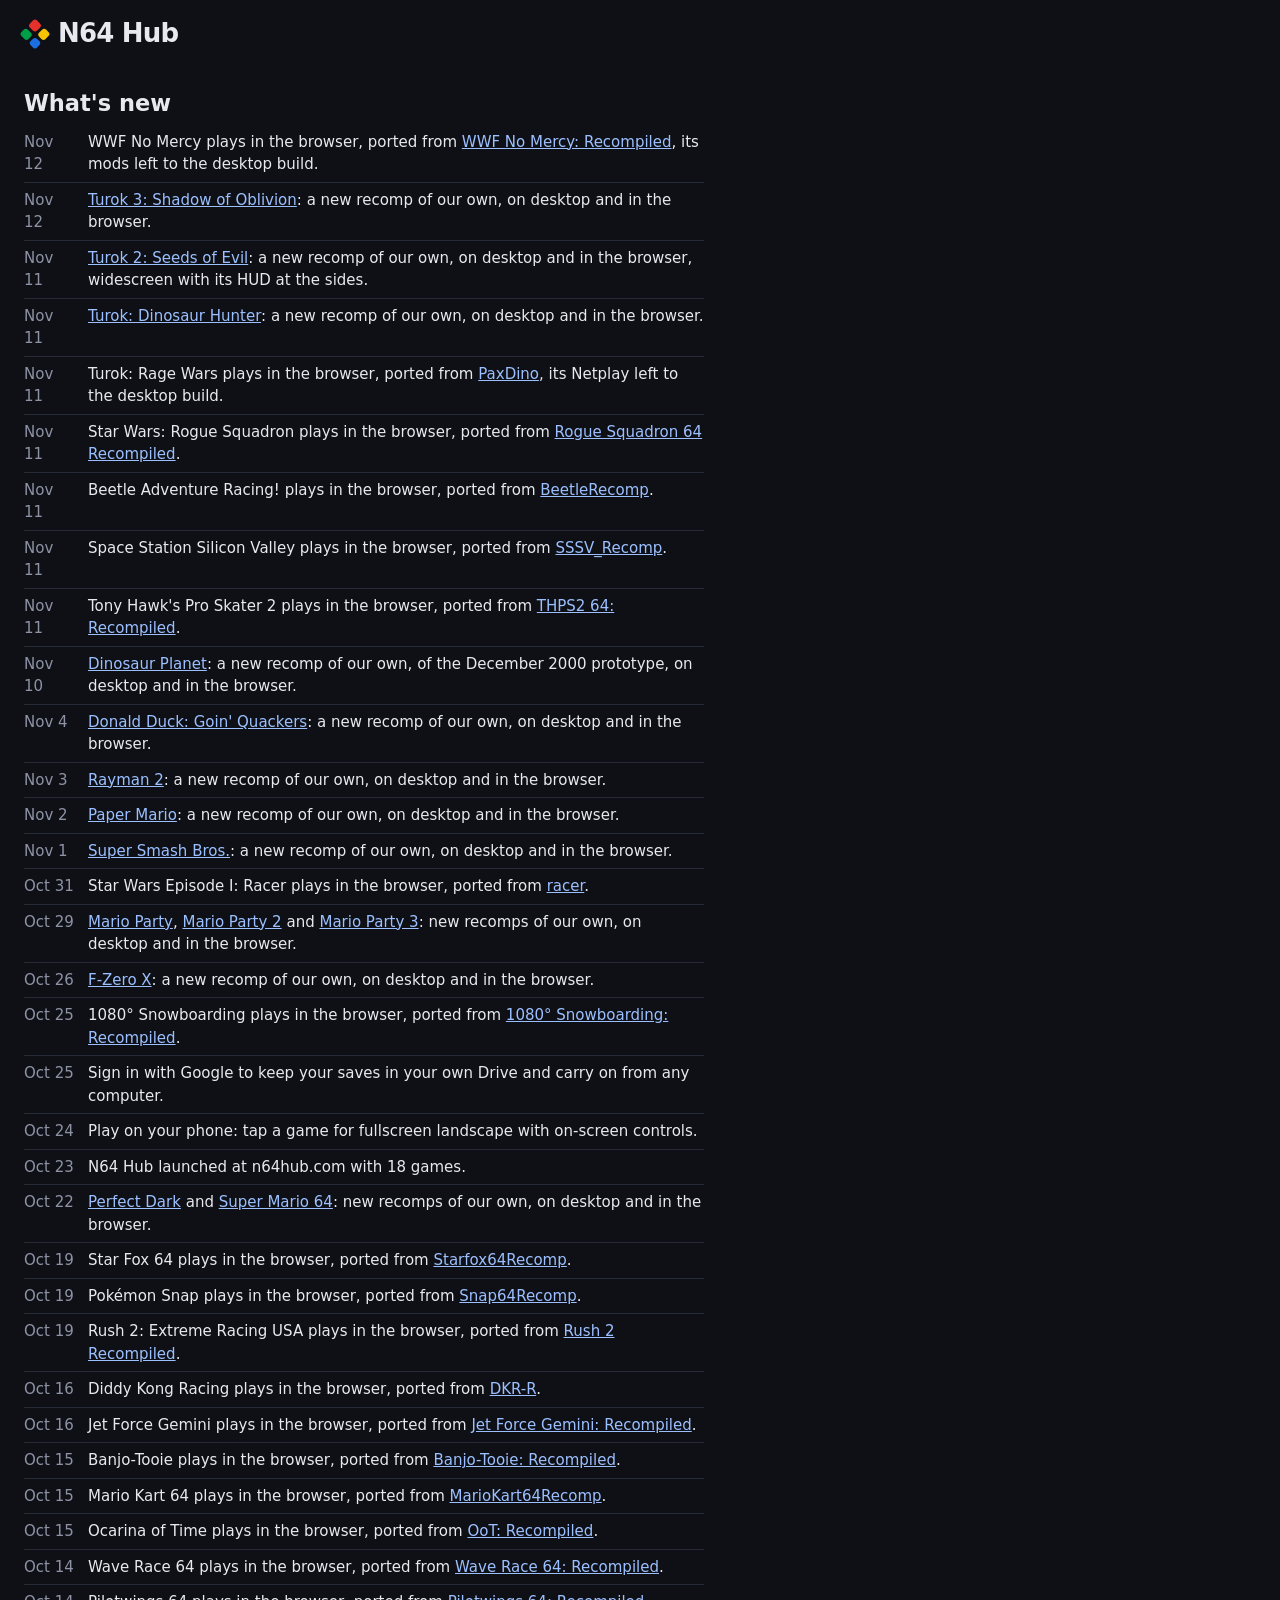
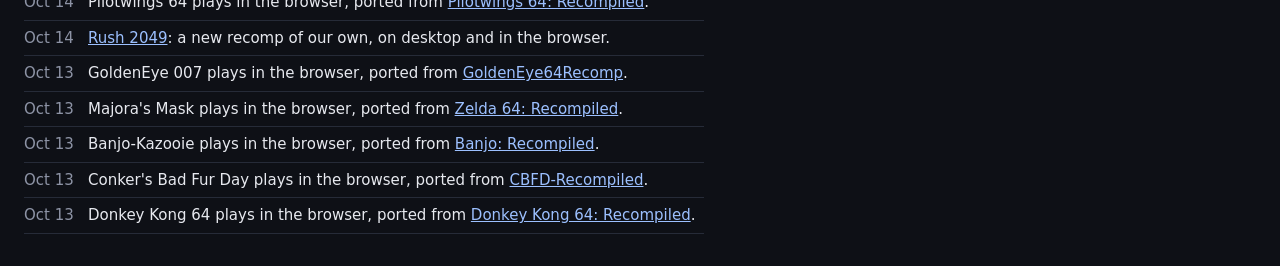
<file: site/news.html>
<!doctype html>
<!--
  What's new on the hub: its new features and games, newest first, one short sentence each. Bug fixes and speedups
  aren't news here, and nor is what a game has (widescreen, players, rumble): its entry says that it came and where.
  The games' page shows the first few (site.js reads this file's list), so a new entry goes at the top and both pages
  show it. CI's changes job fails while a game in README.md's Games table has no entry here linking its Recomp or Repo
  cell's repo.
-->
<html lang="en">
<head>
<meta charset="utf-8">
<meta name="viewport" content="width=device-width, initial-scale=1">
<title>What's new: N64 Hub</title>
<link rel="icon" href="favicon.svg" type="image/svg+xml">
<link rel="stylesheet" href="site.css">
</head>
<body>
<nav class="topbar">
  <h1><a href="./"><span class="mark" aria-hidden="true"><i></i><i></i><i></i><i></i></span>N64 Hub</a></h1>
</nav>
<main class="text">
  <h2>What's new</h2>
  <ol id="news" class="news">
    <li><time datetime="2026-11-12">Nov 12</time> <span>WWF No Mercy plays in the browser, ported from
      <a href="https://github.com/jessetbh/WWFNoMercyRecomp">WWF No Mercy: Recompiled</a>, its mods left to the desktop build.</span></li>
    <li><time datetime="2026-11-12">Nov 12</time> <span><a href="https://github.com/n64hub/turok-3-recomp">Turok 3:
      Shadow of Oblivion</a>: a new recomp of our own, on desktop and in the browser.</span></li>
    <li><time datetime="2026-11-11">Nov 11</time> <span><a href="https://github.com/n64hub/turok-2-recomp">Turok 2: Seeds
      of Evil</a>: a new recomp of our own, on desktop and in the browser, widescreen with its HUD at the sides.</span></li>
    <li><time datetime="2026-11-11">Nov 11</time> <span><a href="https://github.com/n64hub/turok-recomp">Turok:
      Dinosaur Hunter</a>: a new recomp of our own, on desktop and in the browser.</span></li>
    <li><time datetime="2026-11-11">Nov 11</time> <span>Turok: Rage Wars plays in the browser, ported from
      <a href="https://github.com/wootbeer/PaxDino">PaxDino</a>, its Netplay left to the desktop build.</span></li>
    <li><time datetime="2026-11-11">Nov 11</time> <span>Star Wars: Rogue Squadron plays in the browser, ported from
      <a href="https://github.com/MikeSemicolonD/RogueSquadron64Recomp">Rogue Squadron 64 Recompiled</a>.</span></li>
    <li><time datetime="2026-11-11">Nov 11</time> <span>Beetle Adventure Racing! plays in the browser, ported from
      <a href="https://github.com/bryankruman/BeetleRecomp">BeetleRecomp</a>.</span></li>
    <li><time datetime="2026-11-11">Nov 11</time> <span>Space Station Silicon Valley plays in the browser, ported from
      <a href="https://github.com/scottjco/SSSV_Recomp">SSSV_Recomp</a>.</span></li>
    <li><time datetime="2026-11-11">Nov 11</time> <span>Tony Hawk's Pro Skater 2 plays in the browser, ported from
      <a href="https://github.com/THPS64Recomp/THPS2-64Recomp">THPS2 64: Recompiled</a>.</span></li>
    <li><time datetime="2026-11-10">Nov 10</time> <span><a href="https://github.com/n64hub/dinosaur-planet-recomp">Dinosaur
      Planet</a>: a new recomp of our own, of the December 2000 prototype, on desktop and in the browser.</span></li>
    <li><time datetime="2026-11-04">Nov 4</time> <span><a href="https://github.com/n64hub/donald-duck-goin-quackers-recomp">Donald
      Duck: Goin' Quackers</a>: a new recomp of our own, on desktop and in the browser.</span></li>
    <li><time datetime="2026-11-03">Nov 3</time> <span><a href="https://github.com/n64hub/rayman-2-recomp">Rayman
      2</a>: a new recomp of our own, on desktop and in the browser.</span></li>
    <li><time datetime="2026-11-02">Nov 2</time> <span><a href="https://github.com/n64hub/paper-mario-recomp">Paper
      Mario</a>: a new recomp of our own, on desktop and in the browser.</span></li>
    <li><time datetime="2026-11-01">Nov 1</time> <span><a href="https://github.com/n64hub/super-smash-bros-recomp">Super
      Smash Bros.</a>: a new recomp of our own, on desktop and in the browser.</span></li>
    <li><time datetime="2026-10-31">Oct 31</time> <span>Star Wars Episode I: Racer plays in the browser, ported from
      <a href="https://github.com/sp00nznet/racer">racer</a>.</span></li>
    <li><time datetime="2026-10-29">Oct 29</time> <span><a href="https://github.com/n64hub/mario-party-recomp">Mario Party</a>,
      <a href="https://github.com/n64hub/mario-party-2-recomp">Mario Party 2</a> and
      <a href="https://github.com/n64hub/mario-party-3-recomp">Mario Party 3</a>: new recomps of our own, on desktop
      and in the browser.</span></li>
    <li><time datetime="2026-10-26">Oct 26</time> <span><a href="https://github.com/n64hub/f-zero-x-recomp">F-Zero X</a>: a
      new recomp of our own, on desktop and in the browser.</span></li>
    <li><time datetime="2026-10-25">Oct 25</time> <span>1080° Snowboarding plays in the browser, ported from
      <a href="https://github.com/thebradshaw/1080-Snowboarding-decomp">1080° Snowboarding: Recompiled</a>.</span></li>
    <li><time datetime="2026-10-25">Oct 25</time> <span>Sign in with Google to keep your saves in your own Drive and
      carry on from any computer.</span></li>
    <li><time datetime="2026-10-24">Oct 24</time> <span>Play on your phone: tap a game for fullscreen landscape with
      on-screen controls.</span></li>
    <li><time datetime="2026-10-23">Oct 23</time> <span>N64 Hub launched at n64hub.com with 18 games.</span></li>
    <li><time datetime="2026-10-22">Oct 22</time> <span><a href="https://github.com/n64hub/perfect-dark-recomp">Perfect Dark</a>
      and <a href="https://github.com/n64hub/super-mario-64-recomp">Super Mario 64</a>: new recomps of our own, on desktop
      and in the browser.</span></li>
    <li><time datetime="2026-10-19">Oct 19</time> <span>Star Fox 64 plays in the browser, ported from
      <a href="https://github.com/sonicdcer/Starfox64Recomp">Starfox64Recomp</a>.</span></li>
    <li><time datetime="2026-10-19">Oct 19</time> <span>Pokémon Snap plays in the browser, ported from
      <a href="https://github.com/JackandBeans/Snap64Recomp">Snap64Recomp</a>.</span></li>
    <li><time datetime="2026-10-19">Oct 19</time> <span>Rush 2: Extreme Racing USA plays in the browser, ported from
      <a href="https://github.com/bryantmh/rush2recompiled">Rush 2 Recompiled</a>.</span></li>
    <li><time datetime="2026-10-16">Oct 16</time> <span>Diddy Kong Racing plays in the browser, ported from
      <a href="https://github.com/ThatGuyMcd/DKR-R">DKR-R</a>.</span></li>
    <li><time datetime="2026-10-16">Oct 16</time> <span>Jet Force Gemini plays in the browser, ported from
      <a href="https://github.com/VibinToast/JetForceGemini-Recomp">Jet Force Gemini: Recompiled</a>.</span></li>
    <li><time datetime="2026-10-15">Oct 15</time> <span>Banjo-Tooie plays in the browser, ported from
      <a href="https://github.com/Vidanox/BanjoTooieRecompiled">Banjo-Tooie: Recompiled</a>.</span></li>
    <li><time datetime="2026-10-15">Oct 15</time> <span>Mario Kart 64 plays in the browser, ported from
      <a href="https://github.com/sonicdcer/MarioKart64Recomp">MarioKart64Recomp</a>.</span></li>
    <li><time datetime="2026-10-15">Oct 15</time> <span>Ocarina of Time plays in the browser, ported from
      <a href="https://github.com/JonB-Dev/oot-recompiled">OoT: Recompiled</a>.</span></li>
    <li><time datetime="2026-10-14">Oct 14</time> <span>Wave Race 64 plays in the browser, ported from
      <a href="https://github.com/danielgomesvieira2000/wave-race-64-recomp">Wave Race 64: Recompiled</a>.</span></li>
    <li><time datetime="2026-10-14">Oct 14</time> <span>Pilotwings 64 plays in the browser, ported from
      <a href="https://github.com/danielgomesvieira2000/pilotwings-64-recomp">Pilotwings 64: Recompiled</a>.</span></li>
    <li><time datetime="2026-10-14">Oct 14</time> <span><a href="https://github.com/n64hub/rush-2049-recomp">Rush 2049</a>:
      a new recomp of our own, on desktop and in the browser.</span></li>
    <li><time datetime="2026-10-13">Oct 13</time> <span>GoldenEye 007 plays in the browser, ported from
      <a href="https://github.com/podulator/GoldenEye64Recomp">GoldenEye64Recomp</a>.</span></li>
    <li><time datetime="2026-10-13">Oct 13</time> <span>Majora's Mask plays in the browser, ported from
      <a href="https://github.com/Zelda64Recomp/Zelda64Recomp">Zelda 64: Recompiled</a>.</span></li>
    <li><time datetime="2026-10-13">Oct 13</time> <span>Banjo-Kazooie plays in the browser, ported from
      <a href="https://github.com/BanjoRecomp/BanjoRecomp">Banjo: Recompiled</a>.</span></li>
    <li><time datetime="2026-10-13">Oct 13</time> <span>Conker's Bad Fur Day plays in the browser, ported from
      <a href="https://github.com/sciaschi/CBFD-Recompiled">CBFD-Recompiled</a>.</span></li>
    <li><time datetime="2026-10-13">Oct 13</time> <span>Donkey Kong 64 plays in the browser, ported from
      <a href="https://github.com/Rainchus/Donkey-Kong-64-Recompiled">Donkey Kong 64: Recompiled</a>.</span></li>
  </ol>
</main>
</body>
</html>
</file>
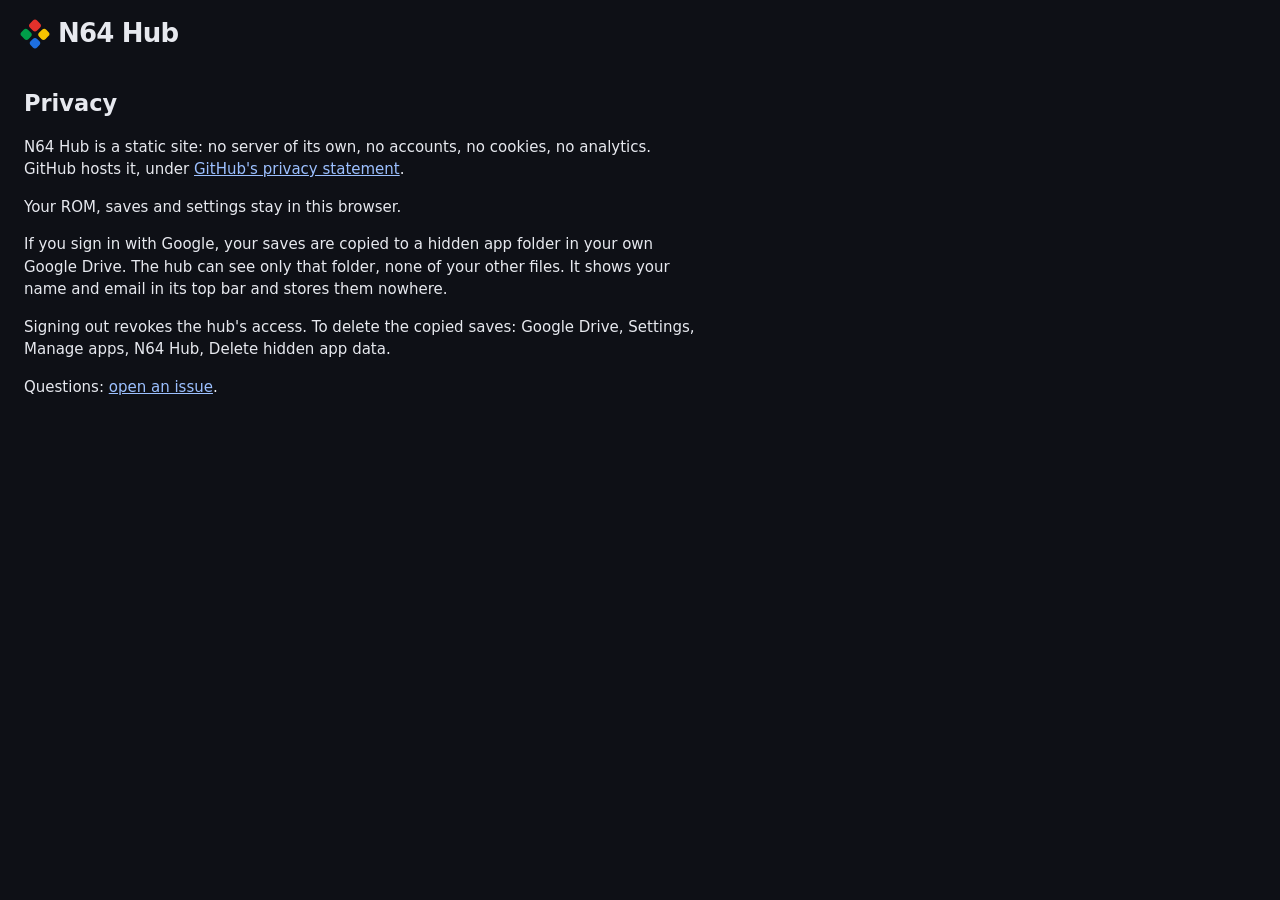
<file: site/privacy.html>
<!doctype html>
<!--
  The hub's privacy policy, linked from its footer and from its Google sign-in's consent screen (the Branding page of
  the hub's OAuth client names this page). Kept short: what the hub keeps, and what the sign-in lets it see.
-->
<html lang="en">
<head>
<meta charset="utf-8">
<meta name="viewport" content="width=device-width, initial-scale=1">
<title>Privacy: N64 Hub</title>
<link rel="stylesheet" href="site.css">
</head>
<body>
<nav class="topbar">
  <h1><a href="./"><span class="mark" aria-hidden="true"><i></i><i></i><i></i><i></i></span>N64 Hub</a></h1>
</nav>
<main class="text">
  <h2>Privacy</h2>
  <p>N64 Hub is a static site: no server of its own, no accounts, no cookies, no analytics. GitHub hosts it, under
    <a href="https://docs.github.com/site-policy/privacy-policies/github-general-privacy-statement">GitHub's privacy
    statement</a>.</p>
  <p>Your ROM, saves and settings stay in this browser.</p>
  <p>If you sign in with Google, your saves are copied to a hidden app folder in your own Google Drive. The hub can see
    only that folder, none of your other files. It shows your name and email in its top bar and stores them nowhere.</p>
  <p>Signing out revokes the hub's access. To delete the copied saves: Google Drive, Settings, Manage apps, N64 Hub,
    Delete hidden app data.</p>
  <p>Questions: <a href="https://github.com/n64hub/N64Recomp-browser/issues">open an issue</a>.</p>
</main>
</body>
</html>
</file>
<file: site/site.css>
:root {
  color-scheme: dark;
  --bg: #0e1016;
  --panel: #171a23;
  --line: #262b38;
  --text: #e7e9ef;
  --dim: #8d93a5;
  font: 15px/1.5 system-ui, -apple-system, "Segoe UI", sans-serif;
}

* { box-sizing: border-box; }
body { margin: 0; background: var(--bg); color: var(--text); }
body.playing { overflow: hidden; }
a { color: #9cc0ff; }

/* The top bar: the name at the left, the account at the right. */
.topbar {
  display: flex; align-items: center; justify-content: space-between; gap: 12px; max-width: 1440px; margin: 0 auto;
  padding: 14px 24px;
}
h1 { flex: none; margin: 0; font-size: 26px; letter-spacing: -0.03em; }  /* the name on one line; the account wraps */
h1 a { display: flex; align-items: center; gap: 12px; color: inherit; text-decoration: none; }
#account { position: relative; display: flex; align-items: center; gap: 10px; }
#account .note { color: var(--dim); font-size: 14px; }
/* Signed out: why to sign in, the sign-in itself a link. */
#account .invite { color: var(--dim); }
#account .link {
  padding: 0; font-weight: 600; color: #9cc0ff; background: none; border: 0; text-decoration: underline;
  text-underline-offset: 3px;
}
#account .link:hover { color: #c3d8ff; background: none; }
#account .who { display: flex; align-items: center; gap: 8px; padding: 4px 12px 4px 4px; border-radius: 999px; }
#account .avatar {
  display: grid; place-items: center; width: 28px; height: 28px; border-radius: 50%; font-weight: 700;
  background: #2f5fd0;
}
@media (max-width: 520px) { #account .name { display: none; } #account .who { padding: 4px; } }
#account .menu {
  position: absolute; top: calc(100% + 6px); right: 0; z-index: 5; display: flex; flex-direction: column; gap: 4px;
  min-width: 240px; padding: 8px; background: var(--panel); border: 1px solid #3a4152; border-radius: 10px;
  box-shadow: 0 12px 40px rgb(0 0 0 / 0.5);
}
#account .menu[hidden] { display: none; }
#account .menu p { margin: 4px 8px 8px; color: var(--dim); font-size: 13px; overflow-wrap: anywhere; }
#account .menu strong { color: var(--text); font-size: 15px; }
#account .menu button { text-align: left; background: none; border-color: transparent; }
#account .menu button:hover { background: #2a3040; }
.primary { font-weight: 600; background: #2f5fd0; border-color: #5b8def; }
.primary:hover { background: #3a6be0; }

header { max-width: 1440px; margin: 0 auto; padding: 8px 24px 8px; }
/* The console's four colours, as a mark beside the name. */
.mark { display: grid; grid-template-columns: 1fr 1fr; gap: 3px; width: 22px; height: 22px; transform: rotate(45deg); }
.mark i { border-radius: 3px; }
.mark i:nth-child(1) { background: #e4312b; }
.mark i:nth-child(2) { background: #f6c400; }
.mark i:nth-child(3) { background: #009e49; }
.mark i:nth-child(4) { background: #1d6fe0; }
header p { color: var(--dim); margin: 8px 0; }
header .warning {
  color: #f2d27a; background: rgb(242 184 75 / 0.1); border: 1px solid rgb(242 184 75 / 0.35); border-radius: 8px;
  padding: 8px 12px;
}
header .warning::before { content: "⚠ "; }
/* Firefox on a phone, where no game plays (site.js): red, and flashed when a tile is tapped. Its tiles are greyed. */
header .warning.stop { color: #ffc2bb; background: rgb(229 72 60 / 0.15); border-color: rgb(229 72 60 / 0.6); font-size: 16px; }
header .warning.stop::before { content: "⛔ "; }
header .warning.flash { animation: flash 0.5s 2; }
@keyframes flash { 50% { background: rgb(229 72 60 / 0.45); } }
body.no-games .art { filter: grayscale(0.85) brightness(0.55); cursor: not-allowed; }
header .tagline { color: var(--text); font-size: 18px; }
/* The popups: whose saves to keep, at a sign-in, and Manage saves. The games scroll between the heading and the buttons. */
.sheet {
  width: min(660px, calc(100vw - 24px)); max-height: min(90vh, 820px); padding: 22px 24px; color: var(--text);
  background: var(--panel); border: 1px solid #3a4152; border-radius: 14px; box-shadow: 0 20px 60px rgb(0 0 0 / 0.6);
}
.sheet[open] { display: flex; flex-direction: column; }
.sheet::backdrop { background: rgb(5 6 10 / 0.72); backdrop-filter: blur(2px); }
.sheet h2 { margin: 0 0 6px; font-size: 22px; }
.sheet .lead { margin: 0 0 6px; color: var(--dim); }
.sheet .choices { overflow-y: auto; min-height: 0; padding-right: 4px; }
#save-choice .uploaded {
  margin: 8px 0; padding: 8px 12px; font-size: 14px; color: var(--dim); background: #11141c; border: 1px solid var(--line);
  border-radius: 8px;
}
#save-choice .uploaded::before { content: "✓ "; color: #7fd19b; }
.sheet h3 { display: flex; align-items: center; gap: 12px; margin: 16px 0 8px; font-size: 15px; }
.sheet h3 img { width: 64px; height: 36px; border-radius: 5px; object-fit: cover; }
.sheet h3 img.icon { object-fit: contain; }
#save-choice .options { display: grid; grid-template-columns: repeat(auto-fit, minmax(220px, 1fr)); gap: 10px; }
#save-choice .option {
  display: grid; grid-template-columns: 20px 1fr; gap: 2px 8px; padding: 10px 12px; cursor: pointer;
  background: #12151d; border: 1px solid #3a4152; border-radius: 10px;
}
#save-choice .option:has(input:checked) { background: #16203a; border-color: #5b8def; }
#save-choice .option input { margin: 4px 0 0; accent-color: #5b8def; }
#save-choice .side { font-weight: 600; }
#save-choice .recommended {
  margin-left: 6px; font-size: 11px; font-weight: 700; letter-spacing: 0.06em; text-transform: uppercase; color: #7fd19b;
}
#save-choice .about { grid-column: 2; color: var(--dim); font-size: 13px; }
.sheet .foot {
  display: flex; flex-wrap: wrap; gap: 12px; justify-content: space-between; align-items: center;
  margin-top: 16px; padding-top: 14px; border-top: 1px solid var(--line);
}
.sheet .foot small { flex: 1 1 260px; color: var(--dim); font-size: 13px; }
#manage-saves .save { margin: 4px 0; color: var(--dim); font-size: 14px; }
#manage-saves .save button { margin-left: 6px; padding: 2px 10px; font-size: 13px; }
#manage-saves .earlier { margin: 10px 0 2px; font-size: 13px; font-weight: 600; color: var(--text); }
#manage-saves .note { color: var(--dim); }

main { max-width: 1440px; margin: 0 auto; padding: 12px 24px 32px; }
/* A page of text (privacy.html). */
main.text > * { max-width: 680px; }
main.text h2 { margin: 8px 0 4px; }
/* What's new: a date and a sentence a line, the first few above the grid and all of them in news.html. */
.news { margin: 0; padding: 0; list-style: none; }
.news li { display: flex; gap: 12px; padding: 3px 0; }
.news time { flex: none; width: 52px; color: var(--dim); font-variant-numeric: tabular-nums; }
main.text .news li { padding: 6px 0; border-bottom: 1px solid var(--line); }
.news-box {
  margin: 0 0 14px; padding: 8px 14px; background: var(--panel); border: 1px solid var(--line); border-radius: 10px;
  font-size: 14px;
}
.news-box .head { display: flex; justify-content: space-between; align-items: baseline; gap: 12px; margin-bottom: 2px; }
.news-box h2 { margin: 0; font-size: 12px; letter-spacing: 0.08em; text-transform: uppercase; color: var(--dim); }
.news-box .head a { font-size: 13px; }
.news-box .news li { padding: 1px 0; }
.news-box .news time { width: 46px; }
/* How it is made, under the games. The source link stays whole, on the next line when it doesn't fit. */
footer { max-width: 1440px; margin: 0 auto; padding: 0 24px 32px; color: var(--dim); font-size: 13px; }
footer p { margin: 0; padding-top: 14px; border-top: 1px solid var(--line); }
footer .source { white-space: nowrap; }
.note { color: var(--dim); }

/* Tiles of 200 px or more: six columns on a laptop's screen and wider (the page is 1440 px at most), so 18 games are
   one screen, five at 1280 px, fewer on a tablet. */
/* The order of the tiles: a row of buttons at the right above them, the one in use lit. */
.sort { display: flex; justify-content: flex-end; align-items: center; gap: 8px; margin: 0 0 10px; color: var(--dim); font-size: 13px; }
.sort[hidden] { display: none; }
.sort span { display: flex; background: var(--panel); border: 1px solid var(--line); border-radius: 8px; padding: 2px; }
.sort button { padding: 3px 12px; font-size: 13px; color: var(--dim); background: none; border: 0; border-radius: 6px; }
.sort button:hover { color: var(--text); background: #2a3040; }
.sort button[aria-pressed="true"] { color: var(--text); background: #2f5fd0; }
.grid { display: grid; grid-template-columns: repeat(auto-fill, minmax(200px, 1fr)); gap: 12px; }

.tile {
  display: flex; flex-direction: column; background: var(--panel); border: 1px solid var(--line);
  border-radius: 12px; overflow: hidden; transition: transform 0.15s, border-color 0.15s;
}
.tile:hover { transform: translateY(-3px); border-color: #3a4152; }

.art {
  position: relative; display: grid; place-items: center; aspect-ratio: 16 / 9; overflow: hidden; cursor: pointer;
  background:
    radial-gradient(circle at 80% 20%, hsl(calc(var(--h) + 40) 80% 60% / 0.55), transparent 55%),
    linear-gradient(135deg, hsl(var(--h) 65% 32%), hsl(calc(var(--h) + 60) 55% 14%));
}
/* Over the art's corners: its critics' score at the top right, quietly, white on a dark chip, and at the top left a
   floppy when the game has saves. Over the ▶ a pointer brings up too. */
.art .score, .art .saved { position: absolute; z-index: 1; top: 6px; display: grid; place-items: center;
  border-radius: 5px; box-shadow: 0 2px 6px rgb(0 0 0 / 0.5); }
.art .score { right: 6px; min-width: 26px; height: 20px; padding: 0 5px; font-size: 12px; font-weight: 400;
  font-variant-numeric: tabular-nums; color: rgb(255 255 255 / 0.9); background: rgb(14 16 22 / 0.7); box-shadow: none; }
.art .saved { left: 6px; width: 24px; height: 24px; padding: 2px; background: rgb(14 16 22 / 0.75); }
.art .saved[hidden] { display: none; }
.art .saved svg { width: 100%; height: 100%; }
/* The title card: hidden behind art that names the game, beside an icon. */
.card-title small { display: block; margin-bottom: 4px; font-size: 10px; font-weight: 600; letter-spacing: 0.08em; text-transform: uppercase; opacity: 0.8; }
.card-title {
  padding: 0 10px; text-align: center; font-size: 18px; font-weight: 800; line-height: 1.1; letter-spacing: -0.02em;
  text-wrap: balance; text-shadow: 0 2px 12px rgb(0 0 0 / 0.45);
}
.art img { display: block; transition: transform 0.3s; }
.art.cover img { position: absolute; inset: 0; width: 100%; height: 100%; object-fit: cover; }
.art.logo img { position: absolute; inset: 10% 8%; width: 84%; height: 80%; object-fit: contain;
  filter: drop-shadow(0 4px 14px rgb(0 0 0 / 0.45)); }
.art.cover .card-title, .art.logo .card-title { display: none; }
.art.icon { display: flex; align-items: center; justify-content: center; gap: 10px; padding: 0 10px; }
.art.icon img { height: 62%; width: auto; aspect-ratio: 1; object-fit: contain; filter: drop-shadow(0 4px 14px rgb(0 0 0 / 0.45)); }
.art.icon .card-title { padding: 0; text-align: left; font-size: 15px; }
.tile:hover .art img { transform: scale(1.04); }
.art::after {
  content: "▶"; position: absolute; inset: 0; display: grid; place-items: center; font-size: 34px;
  background: rgb(0 0 0 / 0.45); opacity: 0; transition: opacity 0.15s;
}
.art:hover::after, .art:focus-visible::after { opacity: 1; }
.art:focus-visible { outline: 2px solid #9cc0ff; outline-offset: -2px; }
/* The name over art that doesn't show it. */
.art.unnamed .card-title {
  display: block; position: absolute; left: 0; right: 0; bottom: 0; padding: 18px 12px 10px; text-align: left; font-size: 20px;
  background: linear-gradient(transparent, rgb(0 0 0 / 0.7)); text-shadow: 0 2px 8px rgb(0 0 0 / 0.6);
}
.body { padding: 8px 10px; flex: 1; }

/* The credit in two lines on every tile, used or not, so the tiles line up. */
.recomp { flex: 1; min-width: 0; margin: 0; font-size: 12px; line-height: 1.4; height: 2.8em; color: var(--dim); overflow: hidden;
  display: -webkit-box; -webkit-box-orient: vertical; -webkit-line-clamp: 2; line-clamp: 2; }
.recomp a { color: var(--dim); }
.recomp .whole { white-space: nowrap; }  /* a name with a hyphen, never broken at it */

/* A phone held upright: three columns, with the tiles' text and the page's margins smaller. After the tiles' own
   rules, which would otherwise win: each has the same weight as its line here. */
@media (max-width: 559px) {
  header { padding: 20px 12px 4px; }
  main { padding: 8px 12px 24px; }
  footer { padding: 0 12px 24px; }
  .grid { grid-template-columns: repeat(3, minmax(0, 1fr)); gap: 8px; }
  .card-title { padding: 0 5px; font-size: 12px; }
  .card-title small { margin-bottom: 2px; font-size: 8px; }
  .art.icon { gap: 4px; padding: 0 5px; }
  .art.icon .card-title { font-size: 10px; }
  .art.unnamed .card-title { padding: 8px 5px 4px; font-size: 11px; }
  .body { padding: 5px 6px; }
  .recomp { font-size: 9px; }
  .art .score, .art .saved { top: 3px; height: 18px; border-radius: 4px; }
  .art .score { right: 3px; min-width: 20px; height: 15px; padding: 0 3px; font-size: 9px; }
  .art .saved { left: 3px; width: 18px; padding: 2px; }
}

button {
  font: inherit; color: var(--text); background: #2a3040; border: 1px solid #3a4152; border-radius: 8px;
  padding: 6px 12px; cursor: pointer;
}
button:hover { background: #343b4e; }

.player { position: fixed; inset: 0; background: #000; z-index: 10; }
.player[hidden] { display: none; }
.player iframe { display: block; width: 100%; height: 100%; border: 0; background: #000; }
/* Over the game's top-right corner, faint until the pointer is over them. */
.player .controls { position: absolute; z-index: 1; top: 8px; right: 8px; display: flex; gap: 6px; opacity: 0.35; transition: opacity 0.2s; }
.player .controls:hover, .player .controls:focus-within { opacity: 1; }
/* On a phone the top's corners are the game page's L and R (touch_pad.js's #pad). */
@media (pointer: coarse) { .player .controls { right: auto; left: 50%; transform: translateX(-50%); } }
/* A finger's screen held upright covers the game until a tap locks it to landscape again (site.js, landscape()). */
.player #player-turn { display: none; position: absolute; inset: 0; width: 100%; height: 100%; padding: 24px; border: 0;
                       border-radius: 0; background: rgb(0 0 0 / 0.8); color: #ddd; font: 18px/1.4 system-ui, sans-serif; }
@media (pointer: coarse) and (orientation: portrait) { .player #player-turn { display: block; } }
.player .controls button { width: 34px; height: 34px; padding: 0; background: rgb(0 0 0 / 0.6); border-color: rgb(255 255 255 / 0.25); }
</file>
